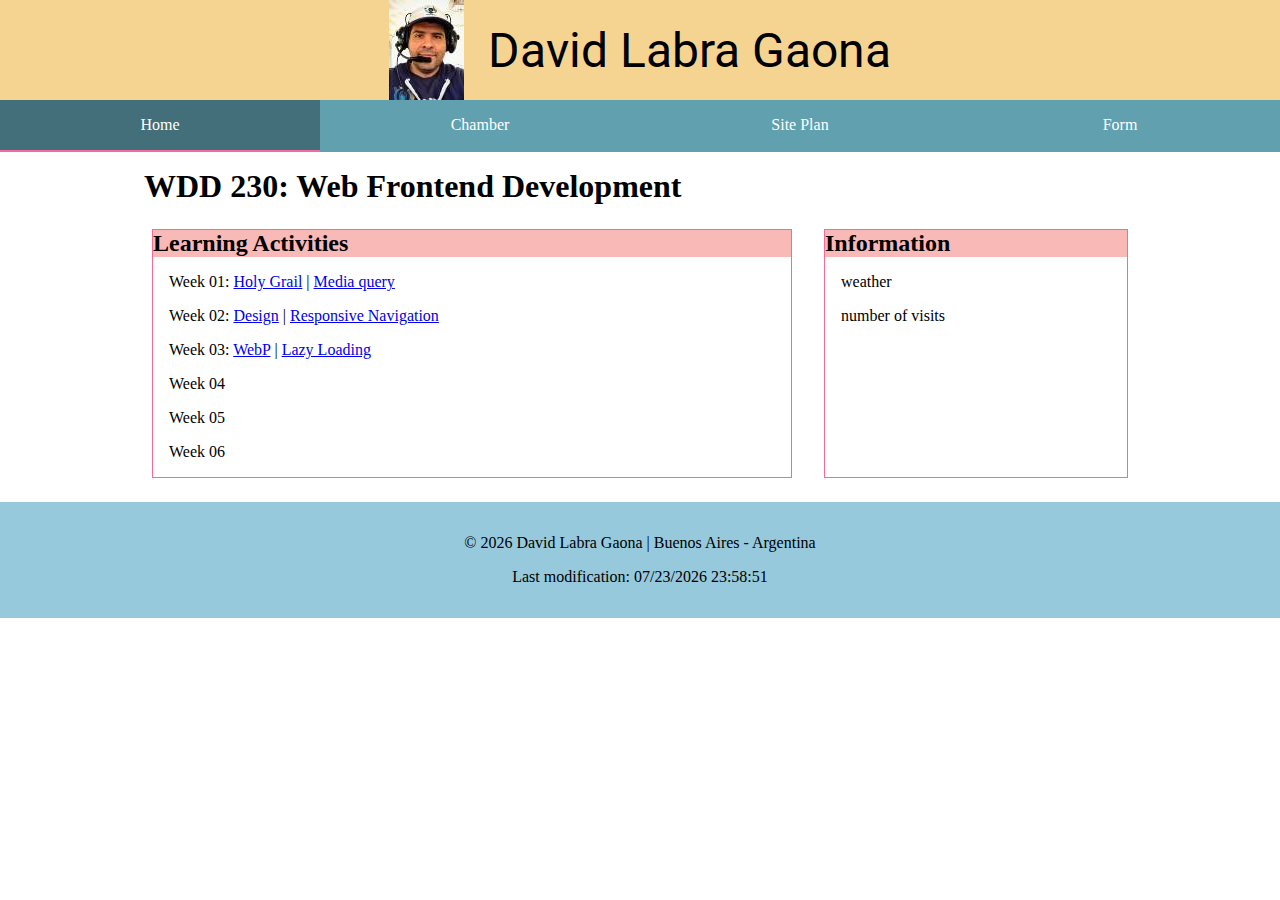
<file: index.html>
<!DOCTYPE html>
<html lang="en">
<head>
    <meta charset="UTF-8">
    <meta name="viewport" content="width=device-width, initial-scale=1.0">
    <title>David Labra Gaona - WDD 230 - Web Frontend Development</title>
    <meta name="description" content="WDD 230 - Web Frontend Development course assignment portal for David Labra Gaona">
    <meta name="author" content="David Labra Gaona">
    <link rel="preconnect" href="https://fonts.googleapis.com">
    <link rel="preconnect" href="https://fonts.gstatic.com" crossorigin>
    <link href="https://fonts.googleapis.com/css2?family=Roboto:ital,wght@0,100..900;1,100..900&display=swap" rel="stylesheet">
    <link rel="stylesheet" href="styles/base.css">
    <link rel="stylesheet" href="styles/larger.css">
    <link rel="icon" href="favicon.ico">
    <meta property="og:title" content="WDD 230 - Web Frontend Development course assignment portal for David Labra Gaona">
    <meta property="og:type" content="website" />
    <meta property="og:image" content="https://upload.wikimedia.org/wikipedia/commons/thumb/a/ac/Plaza_1810_en_Lobos%2C_Argentina.jpg/800px-Plaza_1810_en_Lobos%2C_Argentina.jpg">

</head>
<body>
    <header>
        <img src="images/profile.jpg" alt="David Labra Gaona profile" width="75" height="100">
        <span>David Labra Gaona</span>
    </header>
    <a id="menu" href="#"></a>
    <nav class="navigation">
        <ul>
            <li class="active"><a href="index.html">Home</a></li>
            <li><a>Chamber</a></li>
            <li><a href="week01/chamber-site-plan.html">Site Plan</a></li>
            <li><a>Form</a></li>
        </ul>
    </nav>
    <main>
        <h1>WDD 230: Web Frontend Development</h1>
        <section class="card twice">
            <h2>Learning Activities</h2>
            <ul>
                <li>Week 01: <a href="week01/holygrail.html">Holy Grail</a> | <a href="week01/media-query.html">Media query</a></li>
                <li>Week 02: <a href="week02/design.html">Design</a> | <a href="https://codepen.io/David-Ezequiel-Labra-Gaona/pen/JojBjzR">Responsive Navigation</a></li>
                <li>Week 03: <a href="week03/images/landscape.webp">WebP</a> | <a href="week03/lazyload.html">Lazy Loading</a></li>
                <li><a>Week 04</a></li>
                <li><a>Week 05</a></li>
                <li><a>Week 06</a></li>
            </ul>
        </section>
        <section class="card">
            <h2>Information</h2>
            <p>weather</p>
            <p>number of visits</p>
        </section>
    </main>
    <footer>
        <p id="first">&copy;</p>
        <p id="lastModified"></p>
    </footer>
    <script src="scripts/getDates.js"></script>
    <script src="scripts/main.js"></script>
</body>
</html>
</file>
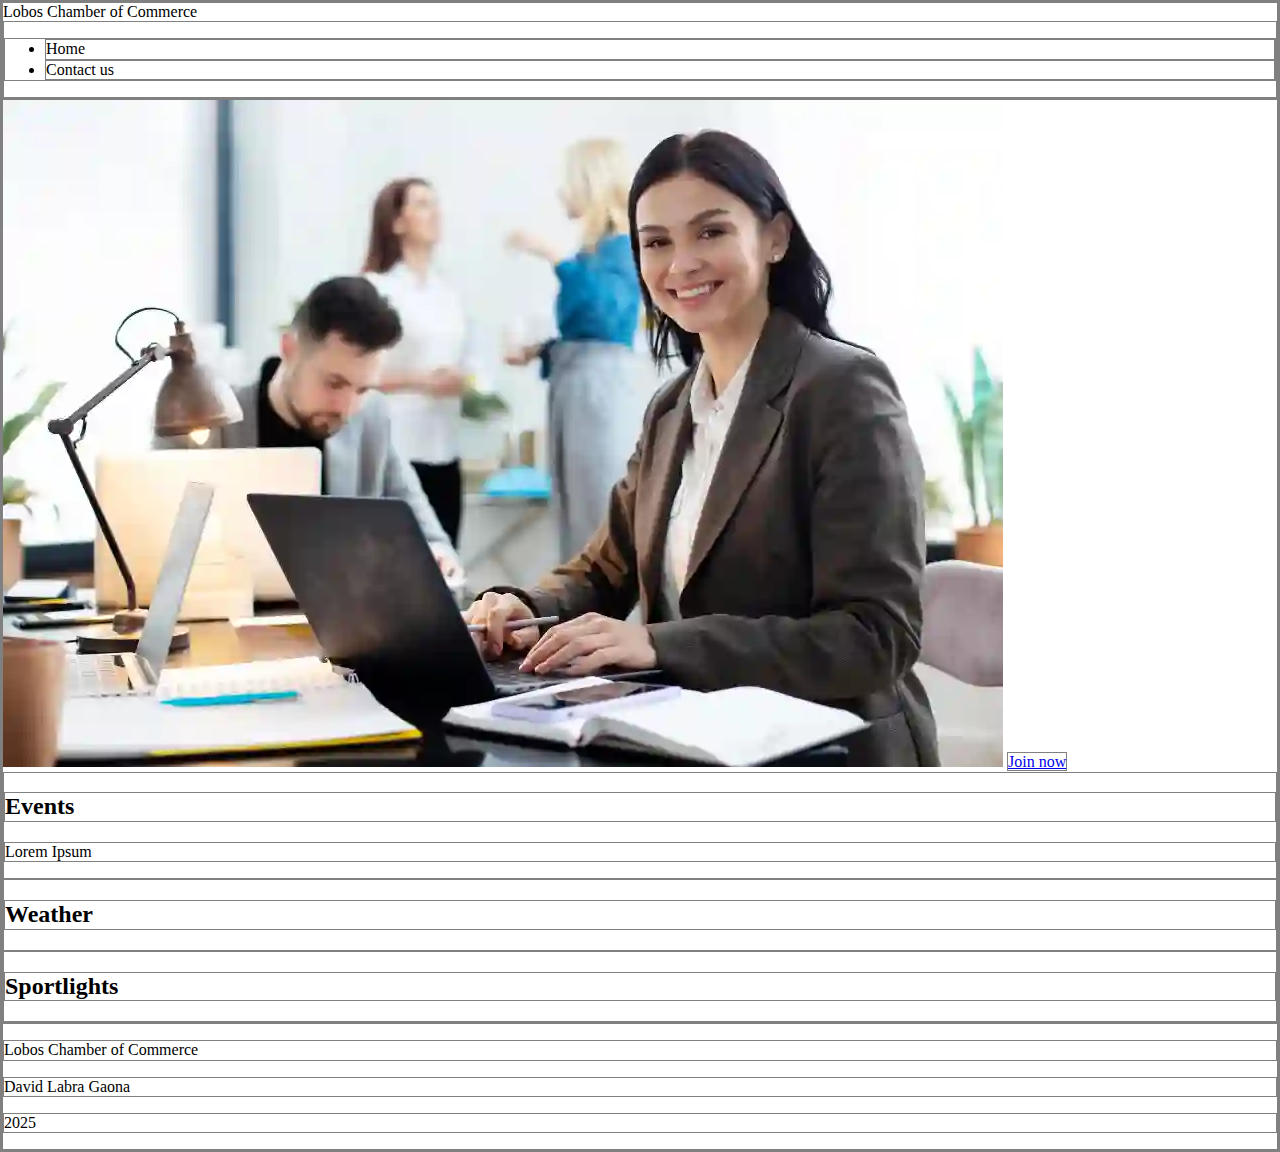
<file: chamber/index.html>
<!DOCTYPE html>
<html lang="en">
<head>
  <meta charset="UTF-8">
  <meta name="viewport" content="width=device-width, initial-scale=1.0">
  <title>The Lobos Chamber of Commerce</title>
  <meta name="description" content="">
  <meta name="author" content="">
  <link rel="stylesheet" href="styles/normalize.css">
  <link rel="stylesheet" href="styles/base.css">
  <link rel="stylesheet" href="styles/larger.css">
  <link rel="icon" href="favicon.ico">
  <meta property="og:title" content="WDD 230 - Web Frontend Development course assignment portal for David Labra Gaona">
  <meta property="og:type" content="website" />
  <meta property="og:image" content="https://upload.wikimedia.org/wikipedia/commons/thumb/a/ac/Plaza_1810_en_Lobos%2C_Argentina.jpg/800px-Plaza_1810_en_Lobos%2C_Argentina.jpg">
</head>
<body>
  <header>
    Lobos Chamber of Commerce
    <nav>
      <ul>
        <li>Home</li>
        <li>Contact us</li>
      </ul>

    </nav>

  </header>
  <main>
    <img class="hero" src="./images/2149300643.webp">
    <a href="#">Join now</a>
    <section>
      <h2>
        Events
      </h2>
      <p>
        Lorem Ipsum
      </p>
    </section>
    <section>
      <h2>Weather</h2>
    </section>
    <section>
      <h2>Sportlights</h2>
    </section>

  </main>
  <footer>
    <p>Lobos Chamber of Commerce</p>
    <p>David Labra Gaona</p>
    <p>2025</p>

  </footer>
  
</body>
</html>
</file>
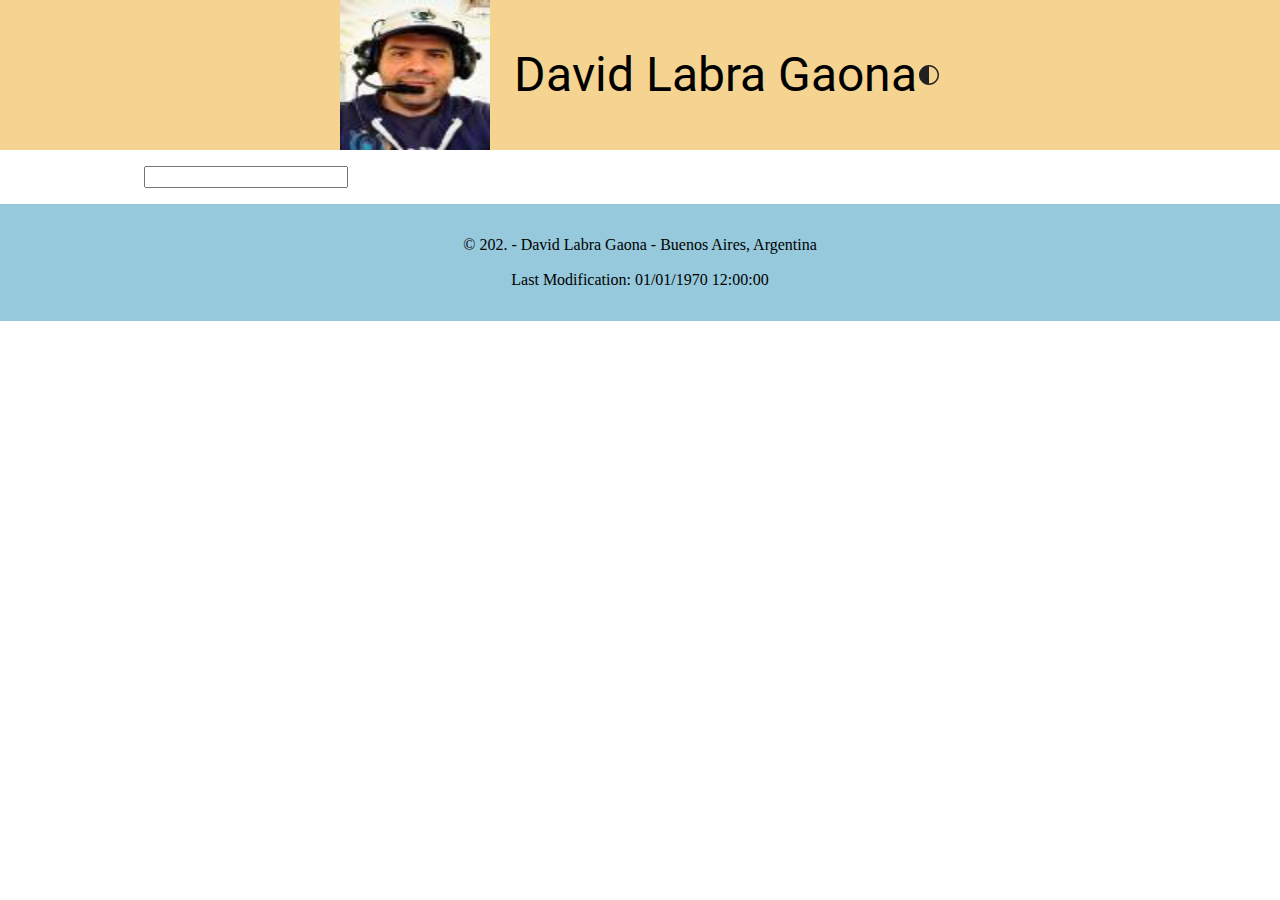
<file: form.html>
<!DOCTYPE html>
<html lang="en">

<head>
    <meta charset="UTF-8">
    <meta name="viewport" content="width=device-width, initial-scale=1.0">
    <meta name="author" content="David Labra Gaona">
    <meta name="description"
        content="WDD 230 - Web Frontend Development - David Labra Gaona - Course assignement portal">
    <meta property="og:title" content="WDD 230 - Web Frontend Development - David Labra Gaona">
    <meta property="og:type" content="website">
    <meta property="og:image" content="https://davidlabragaona.github.io/wdd230/images/profile.jpg">
    <meta property="og:url" content="https://davidlabragaona.github.io/wdd230/">
    <link rel="preconnect" href="https://fonts.googleapis.com">
    <link rel="preconnect" href="https://fonts.gstatic.com" crossorigin>
    <link href="https://fonts.googleapis.com/css2?family=Roboto:wght@100;400&display=swap" rel="stylesheet">
    <title>David Labra Gaona - WDD 230 - Web Frontend Development</title>
    <link rel="stylesheet" href="styles/base.css">
    <link rel="stylesheet" href="styles/larger.css">
    <link rel="stylesheet" href="styles/normalize.css">
    <link rel="icon" href="favicon.ico">
</head>

<body>
    <header>
        <img id="profile" alt="David Labra Gaona profile" src="images/profile.jpg" width="150" height="150">
        <span>David Labra Gaona</span>
        <img id="drkBtn" src="images/dark-theme.svg" alt="dark-mode">
    </header>
    <button id="menu"></button>
    <nav>
        <ul>
            <li><a href="#">Home</a></li>
            <li><a href="#">Chamber</a></li>
            <li><a href="week01/chamber-site-plan.html">Site Plan</a></li>
            <li><a class="active" href="form.html">Form</a></li>
        </ul>

    </nav>
    <main>
        <form>
          <label title="Username"><input type="text" id="txtUsername" name="username" required></label>
          
        </form>

    </main>
    <footer>
        <p>
            &copy; 202. - David Labra Gaona - Buenos Aires, Argentina
        </p>
        <p id="lastModified">
            Last Modification: 01/01/1970 12:00:00
        </p>
    </footer>
    <script src="scripts/getDates.js"></script>
    <script src="scripts/common.js"></script>
</body>

</html>
</file>
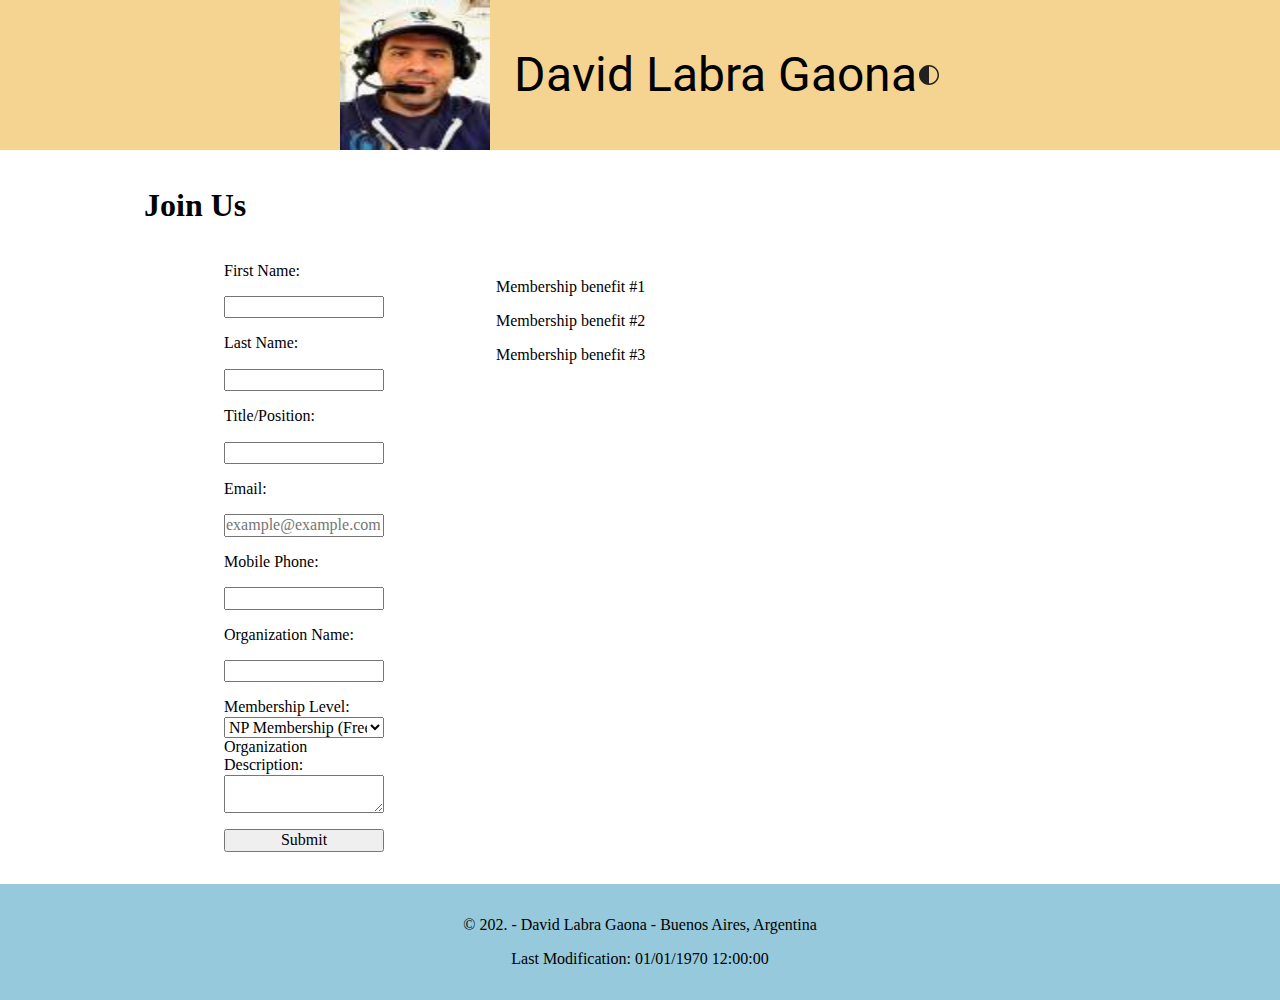
<file: join.html>
<!DOCTYPE html>
<html lang="en">

<head>
    <meta charset="UTF-8">
    <meta name="viewport" content="width=device-width, initial-scale=1.0">
    <meta name="author" content="David Labra Gaona">
    <meta name="description"
        content="WDD 230 - Web Frontend Development - David Labra Gaona - Course assignement portal">
    <meta property="og:title" content="WDD 230 - Web Frontend Development - David Labra Gaona">
    <meta property="og:type" content="website">
    <meta property="og:image" content="https://davidlabragaona.github.io/wdd230/images/profile.jpg">
    <meta property="og:url" content="https://davidlabragaona.github.io/wdd230/">
    <link rel="preconnect" href="https://fonts.googleapis.com">
    <link rel="preconnect" href="https://fonts.gstatic.com" crossorigin>
    <link href="https://fonts.googleapis.com/css2?family=Roboto:wght@100;400&display=swap" rel="stylesheet">
    <title>Join the Lobos Chamber of Commerce</title>
    <link rel="stylesheet" href="styles/normalize.css">
    <link rel="stylesheet" href="styles/base.css">
    <link rel="stylesheet" href="styles/larger.css">
    <link rel="stylesheet" href="styles/form.css">
    <link rel="icon" href="favicon.ico">
</head>

<body>
    <header>
        <img id="profile" alt="David Labra Gaona profile" src="images/profile.jpg" width="150" height="150">
        <span>David Labra Gaona</span>
        <img id="drkBtn" src="images/dark-theme.svg" alt="dark-mode">
    </header>
    <button id="menu"></button>
    <nav>
        <ul>
            <li><a class="active" href="#">Home</a></li>
            <li><a href="#">Chamber</a></li>
            <li><a href="week01/chamber-site-plan.html">Site Plan</a></li>
            <li><a href="form.html">Form</a></li>
        </ul>

    </nav>
    <main>
        <h1>Join Us</h1>
        <form action="thankyou.html" method="get">
            <label for="first_name">First Name:</label>
            <input type="text" id="first_name" name="first_name" required>

            <label for="last_name">Last Name:</label>
            <input type="text" id="last_name" name="last_name" required>

            <label for="position">Title/Position:</label>
            <input type="text" id="position" name="position" pattern="[A-Za-z -]{7,}" required>
            
            <label for="email">Email:</label>
            <input type="email" id="email" name="email" required placeholder="example@example.com">

            <label for="phone">Mobile Phone:</label>
            <input type="tel" id="phone" name="phone" required>

            <label for="organization">Organization Name:</label>
            <input type="text" id="organization" name="organization" required>

            <label for="membership_level">Membership Level:</label>
            <select id="membership_level" name="membership_level">
                <option value="NP">NP Membership (Free)</option>
                <option value="Bronze">Bronze Membership</option>
                <option value="Silver">Silver Membership</option>
                <option value="Gold">Gold Membership</option>
            </select>

            <label for="description">Organization Description:</label>
            <textarea id="description" name="description"></textarea>

            <input type="hidden" id="timestamp" name="timestamp" value="">

            <input type="submit" value="Submit">
        </form>

        <div class="membership-benefits">
            <p>Membership benefit #1</p>
            <p>Membership benefit #2</p>
            <p>Membership benefit #3</p>
        </div>
        

    </main>
    <footer>
        <p>
            &copy; 202. - David Labra Gaona - Buenos Aires, Argentina
        </p>
        <p id="lastModified">
            Last Modification: 01/01/1970 12:00:00
        </p>
    </footer>
    <script src="scripts/getDates.js"></script>
    <script src="scripts/common.js"></script>
</body>

</html>
</file>
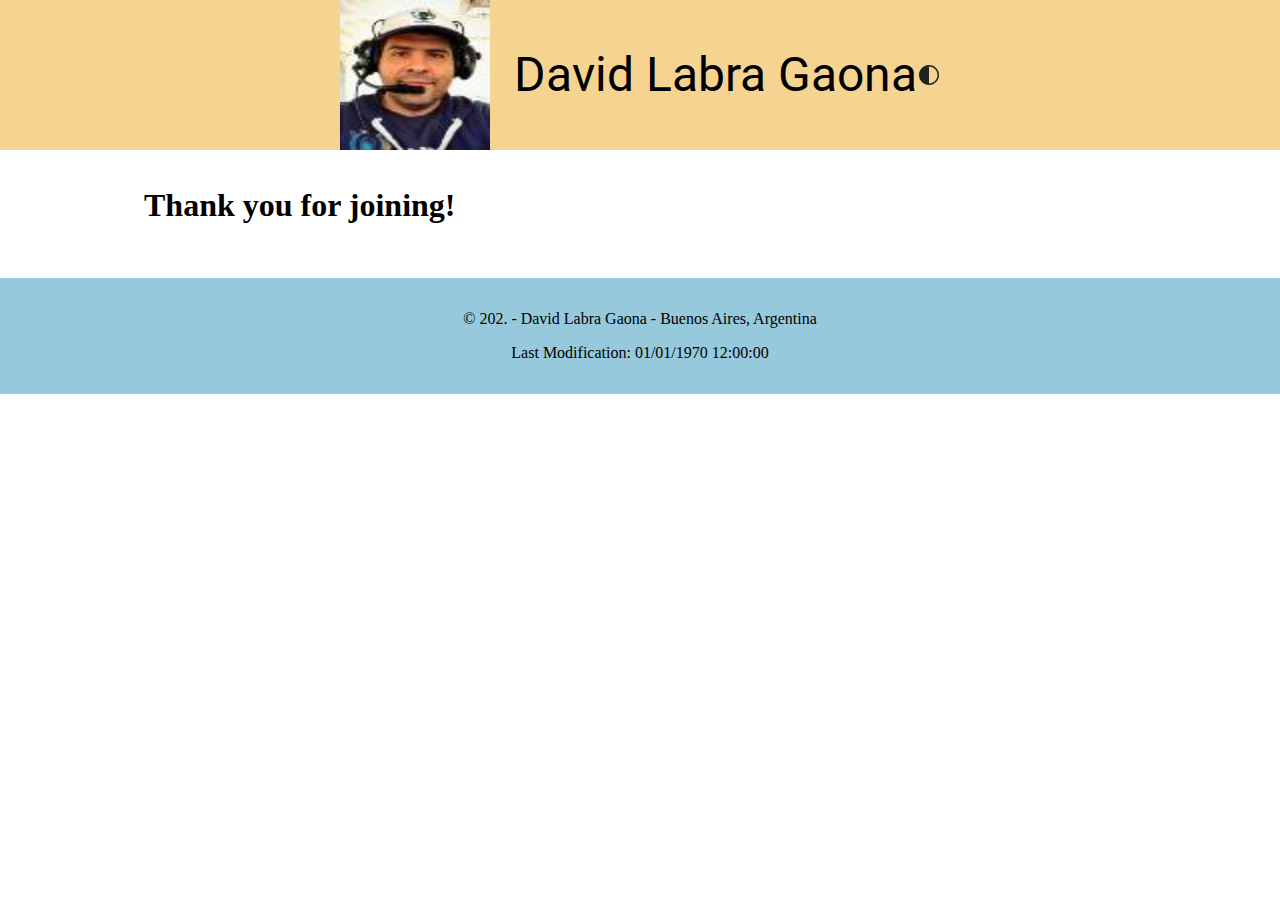
<file: thankyou.html>
<!DOCTYPE html>
<html lang="en">

<head>
    <meta charset="UTF-8">
    <meta name="viewport" content="width=device-width, initial-scale=1.0">
    <meta name="author" content="David Labra Gaona">
    <meta name="description"
        content="WDD 230 - Web Frontend Development - David Labra Gaona - Course assignement portal">
    <meta property="og:title" content="WDD 230 - Web Frontend Development - David Labra Gaona">
    <meta property="og:type" content="website">
    <meta property="og:image" content="https://davidlabragaona.github.io/wdd230/images/profile.jpg">
    <meta property="og:url" content="https://davidlabragaona.github.io/wdd230/">
    <link rel="preconnect" href="https://fonts.googleapis.com">
    <link rel="preconnect" href="https://fonts.gstatic.com" crossorigin>
    <link href="https://fonts.googleapis.com/css2?family=Roboto:wght@100;400&display=swap" rel="stylesheet">
    <title>Thank you for joining</title>
    <link rel="stylesheet" href="styles/normalize.css">
    <link rel="stylesheet" href="styles/base.css">
    <link rel="stylesheet" href="styles/larger.css">
    <link rel="icon" href="favicon.ico">
</head>

<body>
    <header>
        <img id="profile" alt="David Labra Gaona profile" src="images/profile.jpg" width="150" height="150">
        <span>David Labra Gaona</span>
        <img id="drkBtn" src="images/dark-theme.svg" alt="dark-mode">
    </header>
    <button id="menu"></button>
    <nav>
        <ul>
            <li><a class="active" href="#">Home</a></li>
            <li><a href="#">Chamber</a></li>
            <li><a href="week01/chamber-site-plan.html">Site Plan</a></li>
            <li><a href="form.html">Form</a></li>
        </ul>

    </nav>
    <main>
        <h1>Thank you for joining!</h1>

    </main>
    <footer>
        <p>
            &copy; 202. - David Labra Gaona - Buenos Aires, Argentina
        </p>
        <p id="lastModified">
            Last Modification: 01/01/1970 12:00:00
        </p>
    </footer>
    <script src="scripts/getDates.js"></script>
    <script src="scripts/common.js"></script>
</body>

</html>
</file>
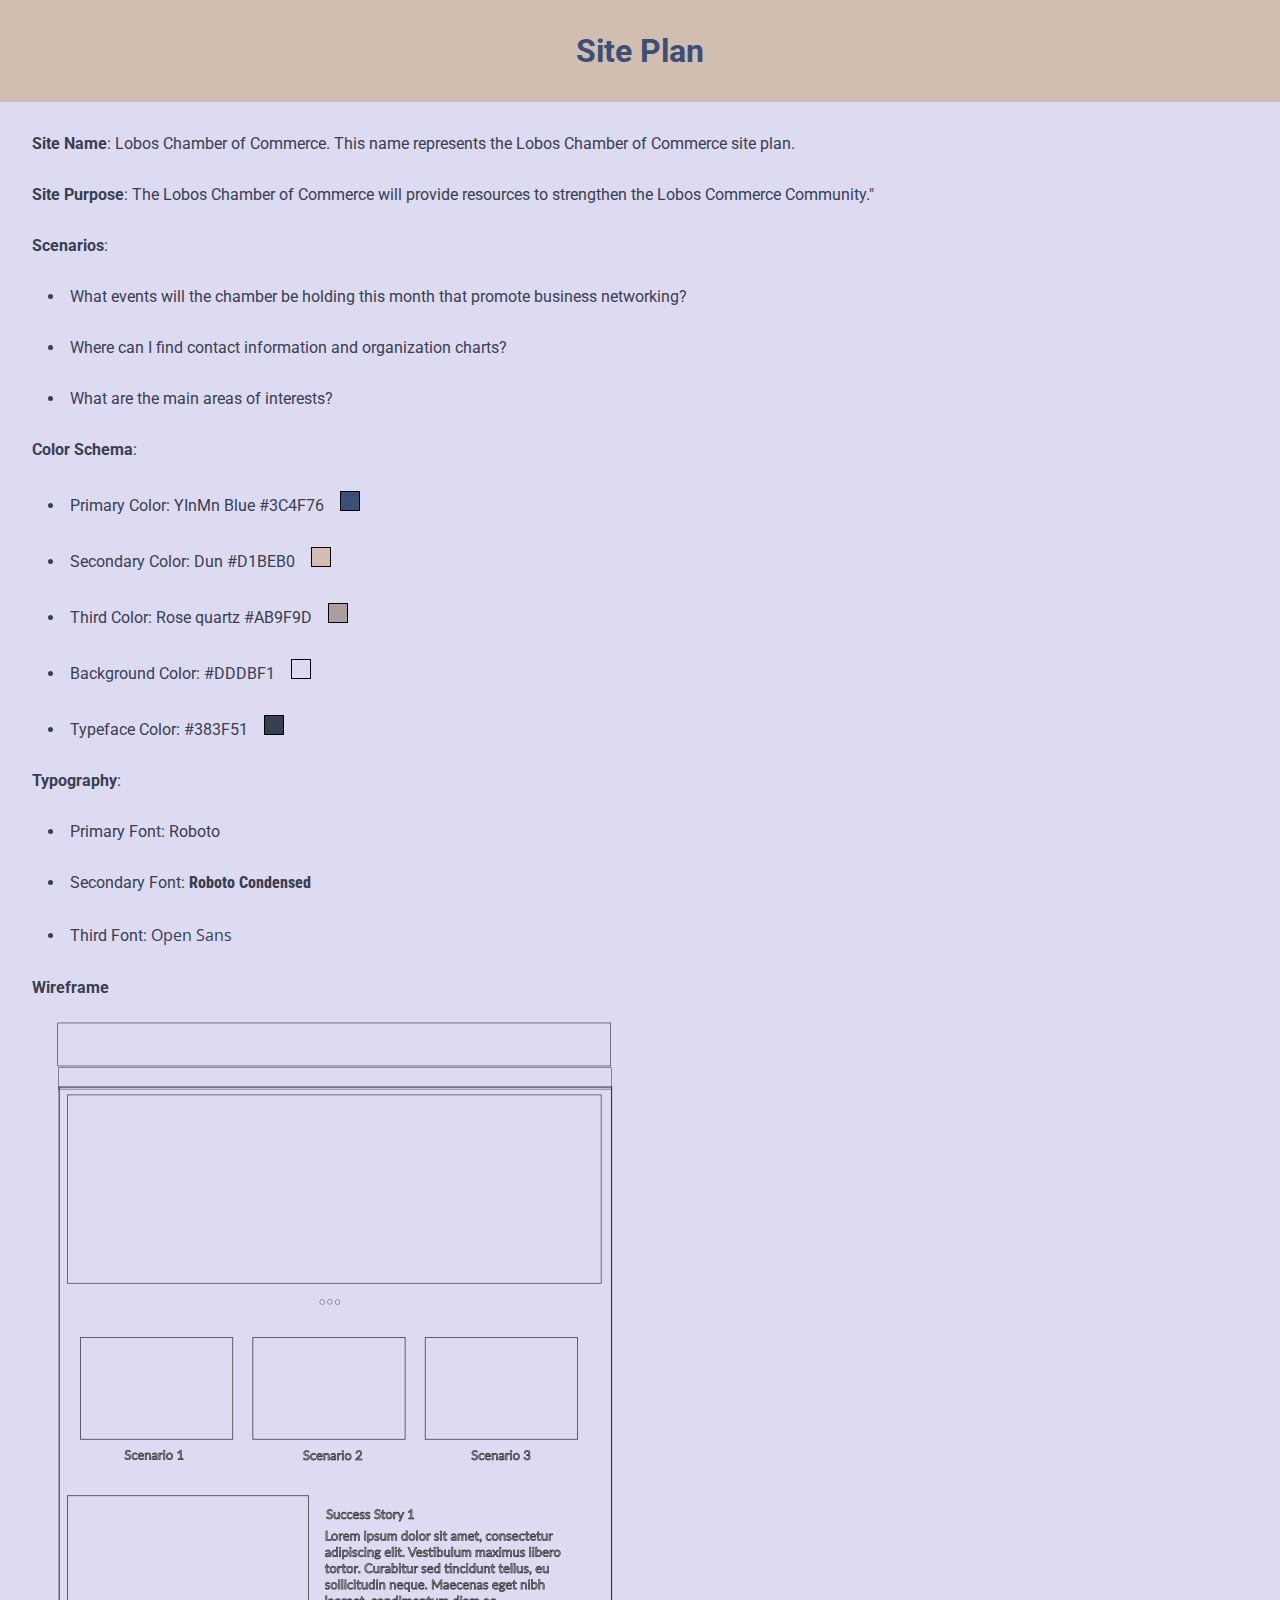
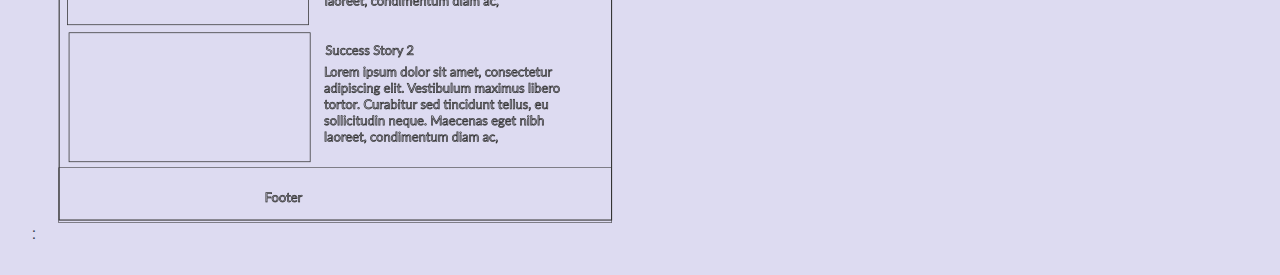
<file: week01/chamber-site-plan.html>
<!DOCTYPE html>
<html lang="en">
<head>
    <meta charset="UTF-8">
    <meta name="viewport" content="width=device-width, initial-scale=1.0">
    <meta name="description" content="">
    <meta name="author" content="">
    <title>Lobos Chamber of Commerce</title>
    <link rel="stylesheet" href="styles/chamber-site-plan.css">
    <link rel="preconnect" href="https://fonts.googleapis.com">
    <link rel="preconnect" href="https://fonts.gstatic.com" crossorigin>
    <link href="https://fonts.googleapis.com/css2?family=Roboto:ital@0;1&display=swap" rel="stylesheet">
    <link href="https://fonts.googleapis.com/css2?family=Roboto+Condensed:ital,wght@0,100..900;1,100..900&family=Roboto:ital@0;1&display=swap" rel="stylesheet">
    <link href="https://fonts.googleapis.com/css2?family=Open+Sans:ital,wght@0,300..800;1,300..800&family=Roboto+Condensed:ital,wght@0,100..900;1,100..900&family=Roboto:ital@0;1&display=swap" rel="stylesheet">
</head>
<body>
    <h1>Site Plan</h1>
    <p><b>Site Name</b>: Lobos Chamber of Commerce. This name represents the Lobos Chamber of Commerce site plan.</p>
    <p><b>Site Purpose</b>: The Lobos Chamber of Commerce will provide resources to strengthen the Lobos Commerce Community."</p>
    <p><b>Scenarios</b>:
        <ul>
            <li>What events will the chamber be holding this month that promote business networking?</li>
            <li>Where can I find contact information and organization charts?</li>
            <li>What are the main areas of interests?</li>
        </ul>
    </p>
    <p><b>Color Schema</b>:
        <ul>
            <li>Primary Color: YInMn Blue #3C4F76<span class="primary colorbox"></span></li>
            <li>Secondary Color: Dun #D1BEB0<span class="secondary colorbox"></span></li>
            <li>Third Color: Rose quartz #AB9F9D<span class="third colorbox"></span></li>
            <li>Background Color: #DDDBF1<span class="background colorbox"></span></li>
            <li>Typeface Color: #383F51<span class="fontcolor colorbox"></span></li>
        </ul>
    </p>
    <p><b>Typography</b>:
        <ul>
            <li>Primary Font: Roboto</li>
            <li>Secondary Font: <span class="roboto-condensed">Roboto Condensed</span></li>
            <li>Third Font: <span class="opensans">Open Sans</span></li>
        </ul>
    </p>
    <p><b>Wireframe</b><br>:
    <img alt="Wireframe" src="images/wireframe.png" /></p>
    
</body>
</html>
</file>
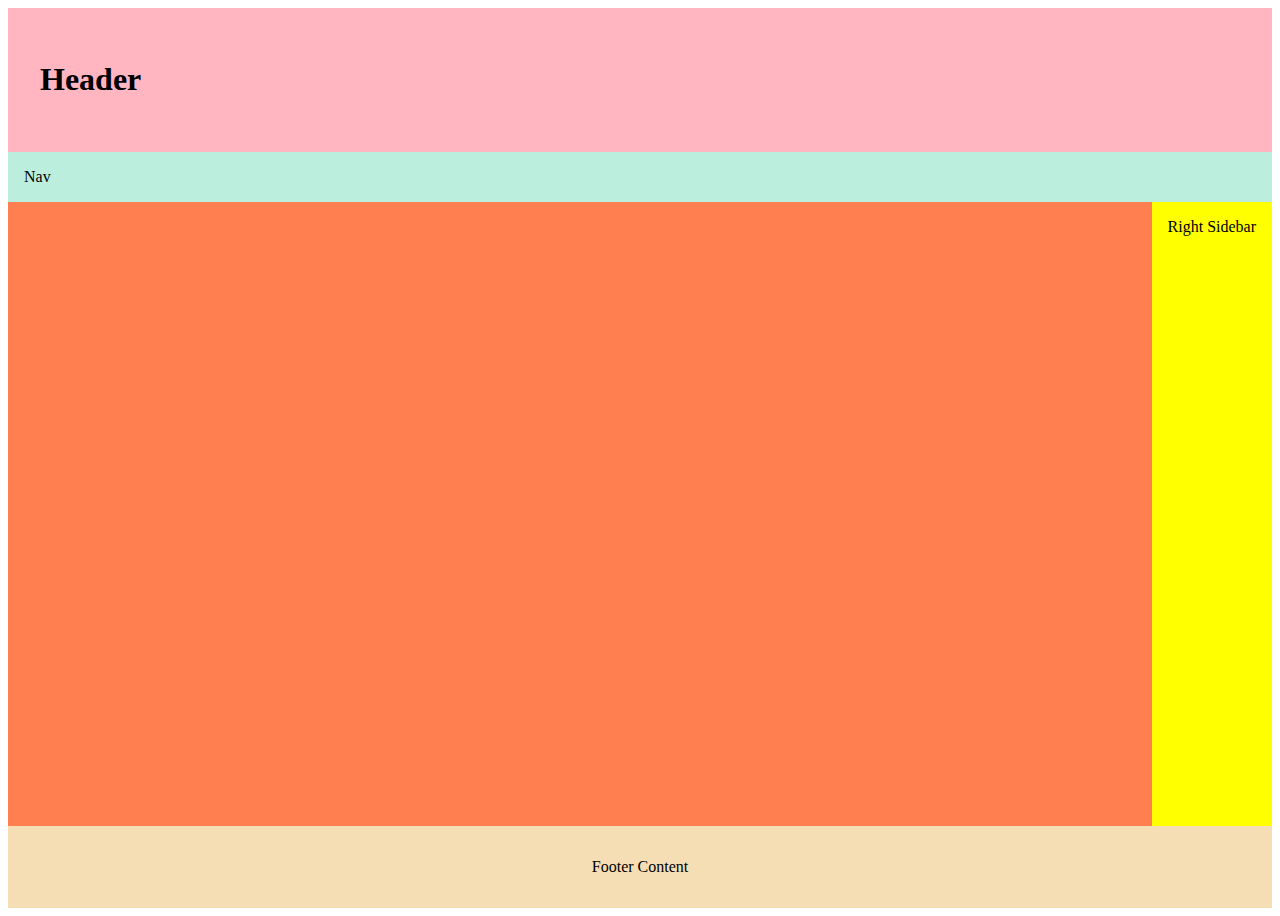
<file: week01/holygrail.html>
<!DOCTYPE html>
<html lang="en">
  <head>
    <meta charset="UTF-8" />
    <meta name="viewport" content="width=device-width, initial-scale=1.0" />
    <meta name="description" content="Holy Grail example | WDD230" />
    <meta name="author" content="David Labra Gaona" />
    <link href="styles/holygrail.css" rel="stylesheet">
    <title>Holy Grail example</title>
  </head>
  <body>
    <!-- this content was forked from Google Web Developers 10 Modern Layouts https://youtu.be/qm0IfG1GyZU?t=465-->
    <header>
      <h1 contenteditable>Header</h1>
    </header>
    <nav contenteditable>Nav</nav>
    <main contenteditable></main>
    <div class="right-sidebar" contenteditable>Right Sidebar</div>
    <footer contenteditable>Footer Content</footer>
  </body>
</html>
</file>
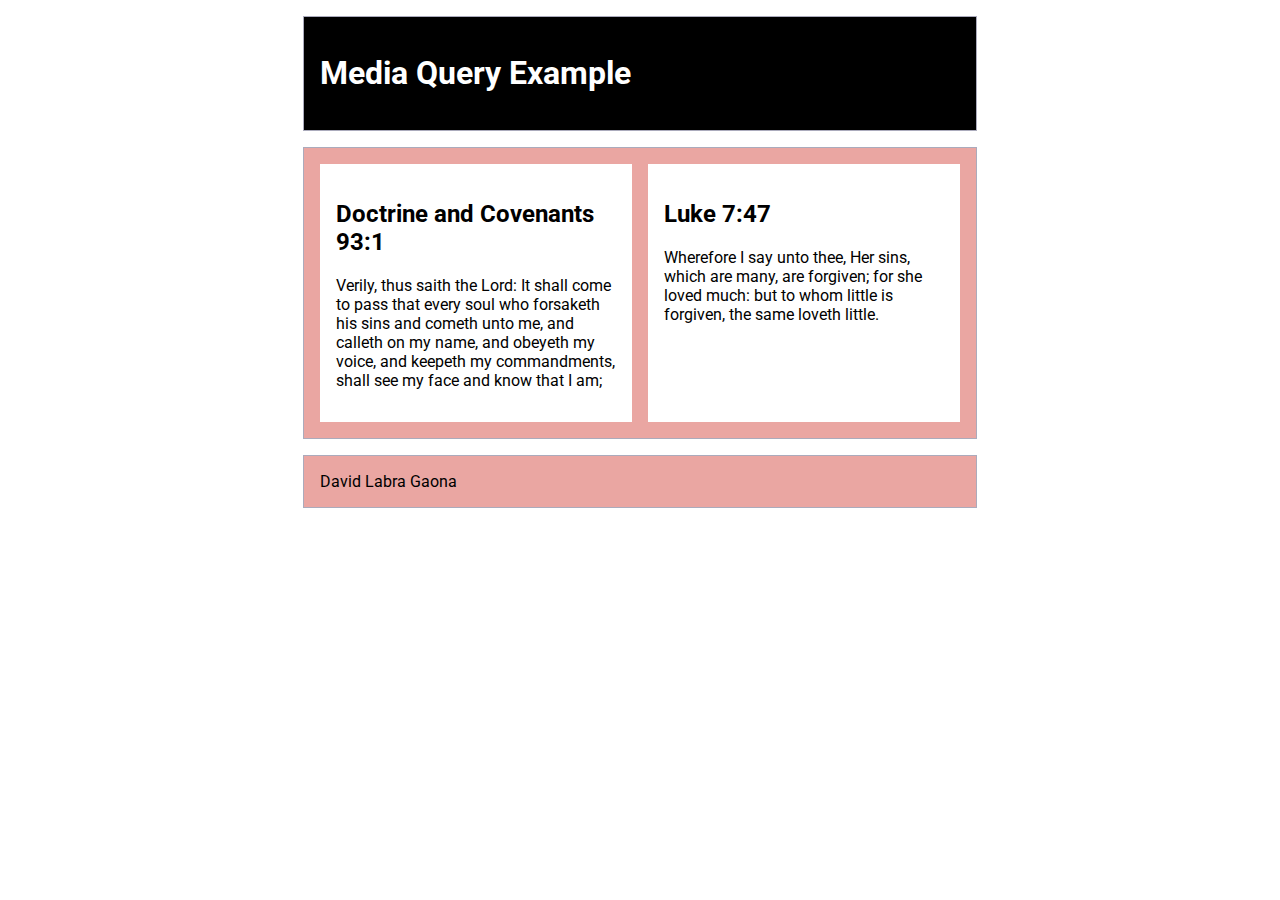
<file: week01/media-query.html>
<!DOCTYPE html>
<html lang="en">
<head>
    <meta charset="UTF-8">
    <meta name="viewport" content="width=device-width, initial-scale=1.0">
    <title>Media Query Example</title>
    <meta name="description" content="Media query example">
    <meta name="author" content="David Labra Gaona">    
    <link rel="preconnect" href="https://fonts.googleapis.com">
    <link rel="preconnect" href="https://fonts.gstatic.com" crossorigin>
    <link href="https://fonts.googleapis.com/css2?family=Roboto:ital,wght@0,100..900;1,100..900&display=swap" rel="stylesheet">
    <link rel="stylesheet" href="styles/media-query.css">
    <link rel="stylesheet" href="styles/media-query-large.css">
</head>
<body>
    <header>
        <h1>Media Query Example</h1>
    </header>
    <main>
        <section>
            <h2>Doctrine and Covenants 93:1</h2>
            <p>Verily, thus saith the Lord: It shall come to pass that every soul who forsaketh his sins and cometh unto me, and calleth on my name, and obeyeth my voice, and keepeth my commandments, shall see my face and know that I am;</p>
        </section>
        <section>
            <h2>Luke 7:47</h2>
            <p>Wherefore I say unto thee, Her sins, which are many, are forgiven; for she loved much: but to whom little is forgiven, the same loveth little.</p>
        </section>
    </main>
    <footer>
        David Labra Gaona
    </footer>
</body>
</html>
</file>
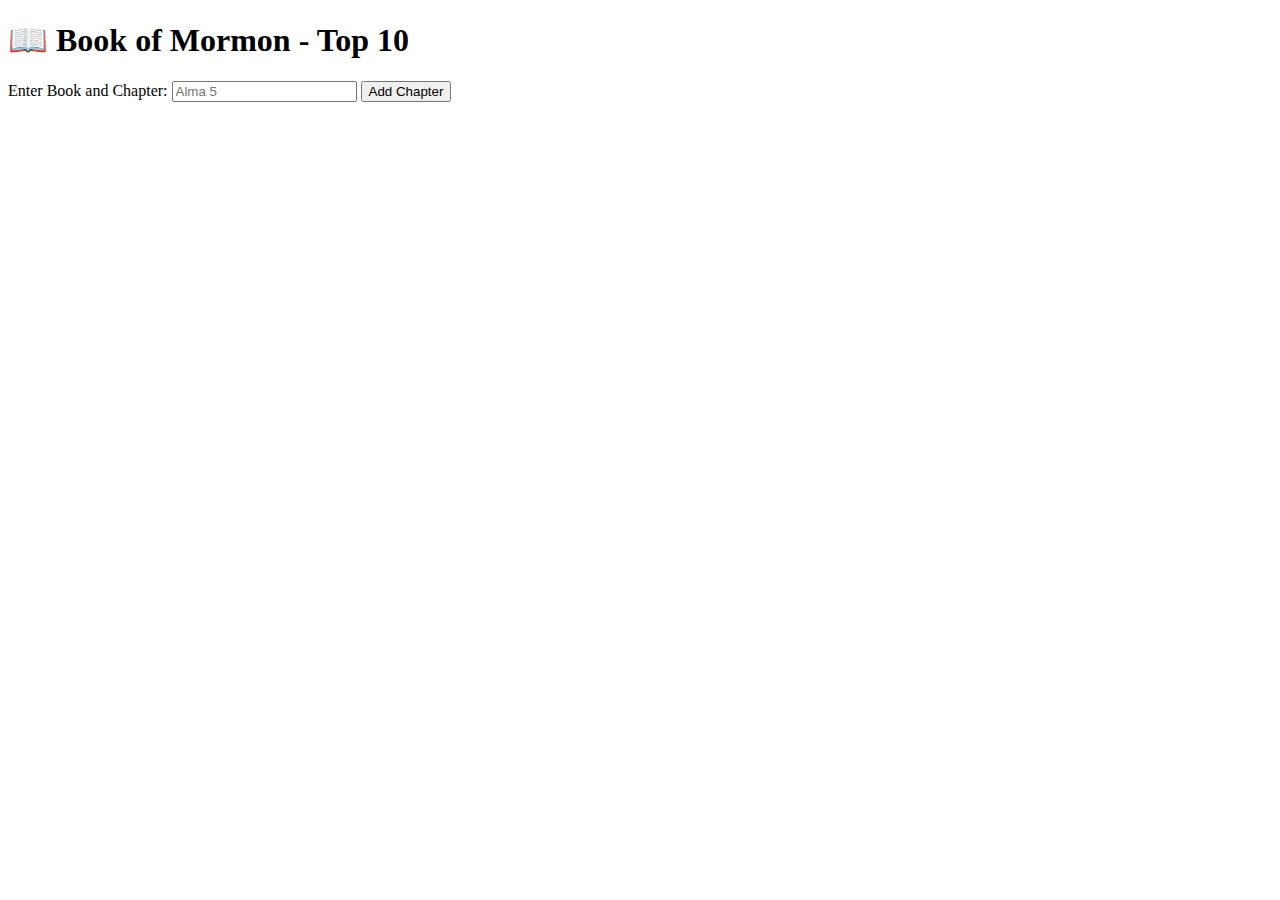
<file: week02/bom.html>
<!DOCTYPE html>
<html lang="en">

<head>
    <meta charset="UTF-8">
    <meta name="viewport" content="width=device-width, initial-scale=1.0">
    <title>WDD230 - BOM - Top 10</title>
    <meta name="author" content="David Labra Gaona">
    <meta name="description" content="Book of Mormon Top 10 scriptures">
    <link rel="styles" href="styles/bom.css">
</head>

<body>
    <h1>📖 Book of Mormon - Top 10</h1>
    <main>
        <label for="favchap">Enter Book and Chapter: </label>
        <input type="text" id="favchap" placeholder="Alma 5">
        <button type="submit">Add Chapter</button>
        <ul id="list"></ul>
    </main>

    <script src="scripts/bom.js"></script>
</body>

</html>
</file>
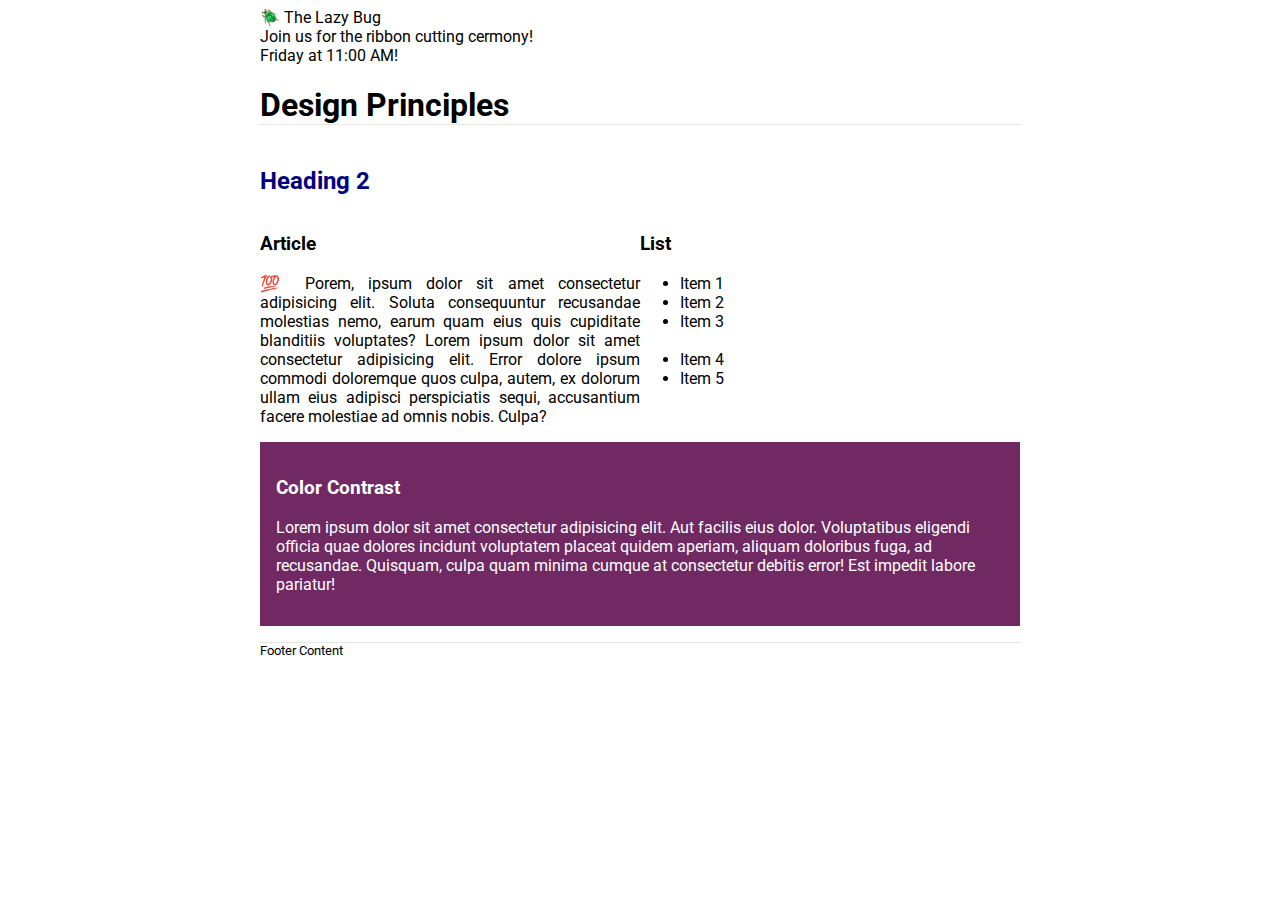
<file: week02/design.html>
<!DOCTYPE html>
<html lang="en">
<head>
    <meta charset="UTF-8">
    <meta name="viewport" content="width=device-width, initial-scale=1.0">
    <meta name="description" content="WDD 230 - Web Frontend Development course assignment portal for David Labra Gaona">
    <meta name="author" content="David Labra Gaona">
    <link rel="preconnect" href="https://fonts.googleapis.com">
    <link rel="preconnect" href="https://fonts.gstatic.com" crossorigin>
    <link href="https://fonts.googleapis.com/css2?family=Roboto:ital,wght@0,100..900;1,100..900&display=swap" rel="stylesheet">
    <link rel="stylesheet" href="styles/design.css">
    <title>Design</title>

</head>
<body>
    <header>
        <div class="banner">🪲 The Lazy Bug<br>Join us for the ribbon cutting cermony!<br>Friday at 11:00 AM!</div>
        <h1>Design Principles</h1>
    </header>
    <main>
        <h2>Heading 2</h2>
        <section>
            <h3>Article</h3>
            <article>
                <p>💯 Porem, ipsum dolor sit amet consectetur adipisicing elit. Soluta consequuntur recusandae molestias nemo, earum quam eius quis cupiditate blanditiis voluptates? Lorem ipsum dolor sit amet consectetur adipisicing elit. Error dolore ipsum commodi doloremque quos culpa, autem, ex dolorum ullam eius adipisci perspiciatis sequi, accusantium facere molestiae ad omnis nobis. Culpa?</p>
            </article>
        </section>
        <section>
            <h3>List</h3>
            <ul>
                <li>Item 1</li>
                <li>Item 2</li>
                <li>Item 3<br><br></li>
                <li>Item 4</li>
                <li>Item 5</li>
            </ul>
        </section>
        <div class="callout">
            <h3>Color Contrast</h3>
            <p>Lorem ipsum dolor sit amet consectetur adipisicing elit. Aut facilis eius dolor. Voluptatibus eligendi officia quae dolores incidunt voluptatem placeat quidem aperiam, aliquam doloribus fuga, ad recusandae. Quisquam, culpa quam minima cumque at consectetur debitis error! Est impedit labore pariatur!</p>
        </div>
    </main>
    <footer>
        Footer Content
    </footer>
</body>
</html>
</file>
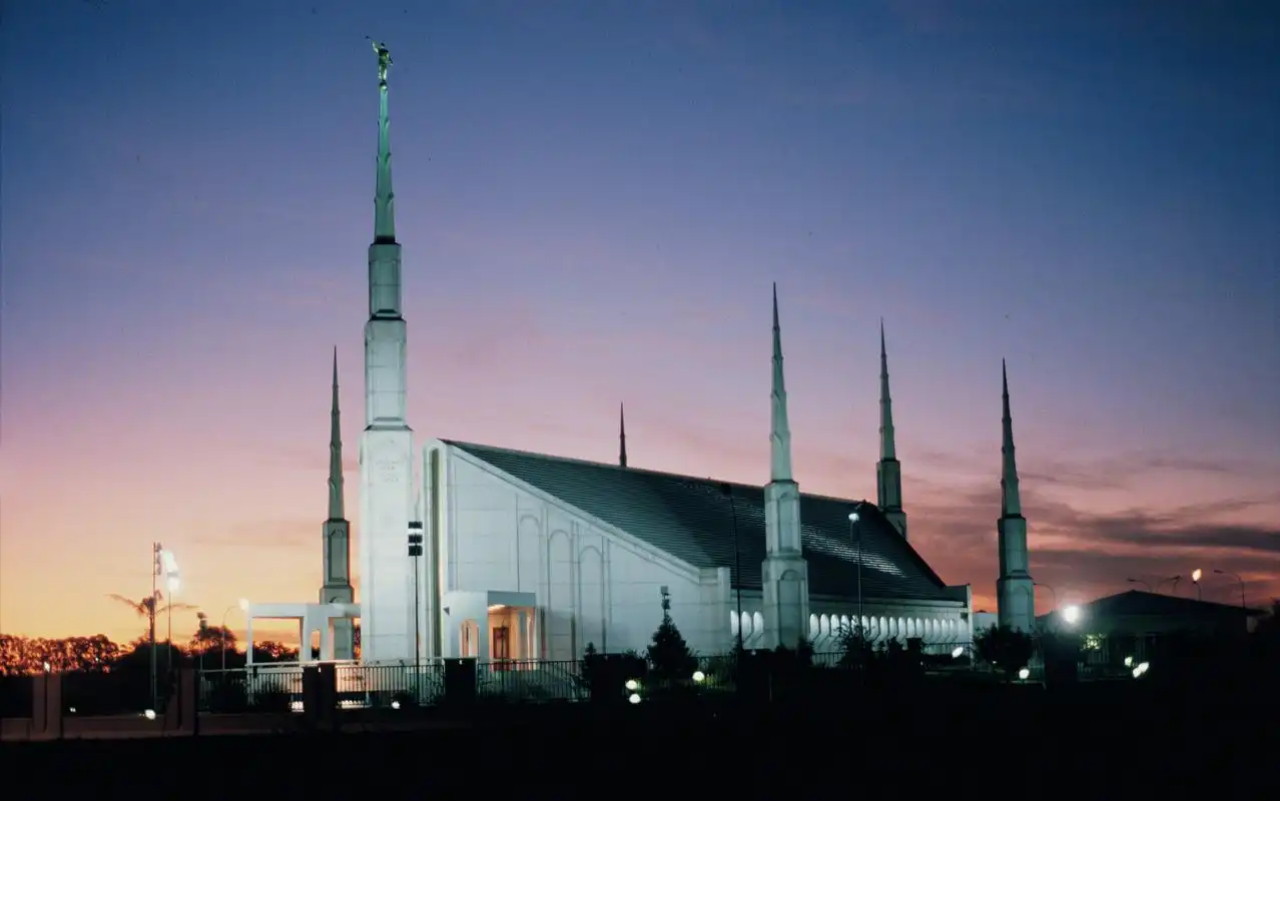
<file: week03/responsive-images.html>
<!DOCTYPE html>
<html lang="en">
<head>
  <meta charset="UTF-8">
  <meta name="viewport" content="width=device-width, initial-scale=1.0">
  <title>Document</title>
  <link rel="stylesheet" href="styles/responsive-images.css"
</head>
<body>
  <main>
    <div class="hero">
      <picture>
        <source media="(max-width: 500px)" srcset="images/hero-small.webp">
        <source media="(max-width: 1000px)" srcset="images/hero-medium.webp">
        <img src="images/hero-large.webp" alt="Buenos Aires temple" width="1500" height="750">
      </picture>
    </div>
  </main>
  
</body>
</html>
</file>
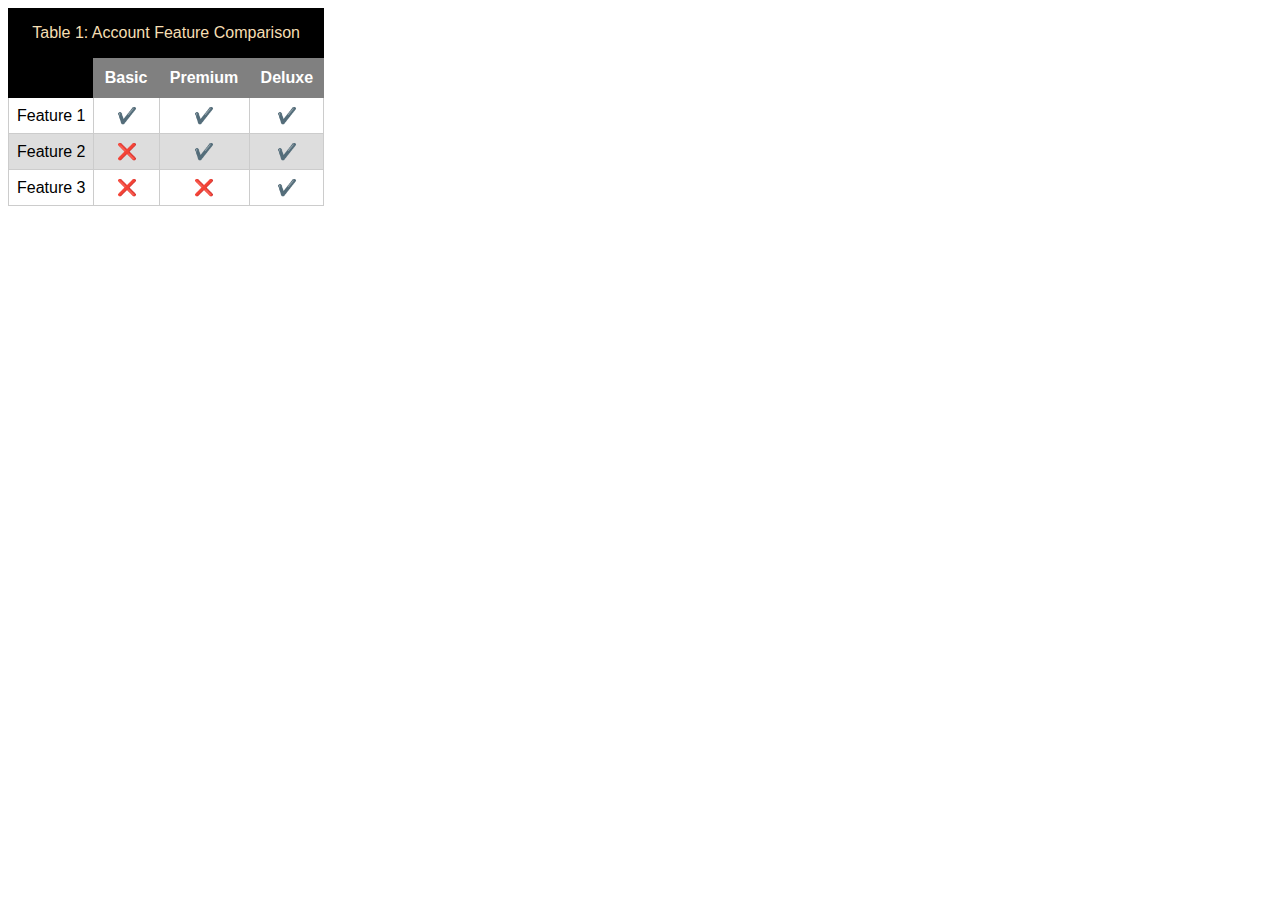
<file: week04/tablebuild.html>
<!DOCTYPE html>
<html lang="en">
<head>
  <meta charset="UTF-8">
  <meta name="viewport" content="width=device-width, initial-scale=1.0">
  <title>Table example</title>
  <link rel="stylesheet" href="styles/tablebuild.css">
</head>
<body>
  <table>
    <caption>Table 1: Account Feature Comparison</caption>
    <thead>
        <tr>
            <th></th>
            <th>Basic</th>
            <th>Premium</th>
            <th>Deluxe</th>
        </tr>
    </thead>
    <tbody>
        <tr>
            <td>Feature 1</td>
            <td>✔️</td>
            <td>✔️</td>
            <td>✔️</td>
        </tr>
        <tr>
            <td>Feature 2</td>
            <td>❌</td>
            <td>✔️</td>
            <td>✔️</td>
        </tr>
        <tr>
            <td>Feature 3</td>
            <td>❌</td>
            <td>❌</td>
            <td>✔️</td>
        </tr>
    </tbody>
</table>
  
</body>
</html>
</file>
<file: styles/base.css>
:root {
    --color1: #61a0af;
    --color2: #96c9dc;
    --color3: #f06c9b;
    --color4: #f9b9b7;
    --color5: #f5d491;
}



* {
    /*border: 1px solid black;*/
    margin: 0;
	padding: 0;
	box-sizing: border-box;
}

body {
    width: 100%;
}

header {
    background-color: var(--color5);
    display: flex;
	align-items: center;
	justify-content: center;
}

header span {
    font-family: "Roboto", sans-serif;
    font-size: 2rem;
    margin-left: 1rem;
}

main {
    display: grid;
    grid-template-columns: 1fr;
    grid-gap: 1rem;
    width: 80%;
    margin: 0 auto;
}

main ul {
    list-style: none;
}

nav {
    display: none;
}

.navigation {
    list-style: none;
    margin: 0 auto;
}

nav ul {
    list-style-type: none;
    background-color: var(--color1);
    color: var(--color5);
}

nav a {
    display: block;    
    padding: 1rem;
    text-align: center;
    text-decoration: none;
    color: white;
}

nav a:hover {
    background-color: rgba(255, 255, 255, 0.2);
}

nav .active {
    background-color: rgba(0, 0, 0, 0.3);
}

footer {
    text-align: center;
    padding: 1rem;
    background-color: var(--color2);
}

.card {
    border: 1px solid var(--color3);
    margin: 0.5rem;
}

.card h2 {
    background-color: var(--color4);
}

#menu {
    display: block;
    font-size: 2rem;
    font-weight: 700;
    text-decoration: none;
    padding: .5rem .75rem;
    background-color: #eee;
    color: #000;
}

#menu::before {
    content: "☰"
}

#menu.open::before {
	content: "❎";
}

.open a {
	display: block;
}

.show {
    display: block;
}

#menu.show::before {
    content: "✕";
}

.active {
    border-bottom: 2px solid var(--color3);
}
</file>
<file: styles/larger.css>
@media screen and (min-width: 500px) {
    main {
        grid-template-columns: 1fr 1fr 1fr;
        grid-template-rows:  1fr auto;
        grid-auto-flow: column;
        padding: 1rem;
    }

    main h1 {
        grid-column: 1 / 4;
    }

    .twice {
        grid-column: 1 / 3;
    }    

    header {
        margin: 0 auto;
        width: 100%;
    }

    header span {
        margin-left: 1.5rem;
        font-size: 3rem;
    }

    nav {
        margin: 0 auto;
    }

    nav ul {
		display: flex;
	}

    nav ul li {
		flex: 1 1 100%;
        text-align: center;
	}

    .card li, p {
        margin: 1rem;
    }

    #menu {
		display: none;
	}

    .navigation {
        display: block;
    }

    
}
</file>
<file: chamber/styles/base.css>
* {
  border: 1px solid gray;
}
</file>
<file: chamber/styles/larger.css>

</file>
<file: styles/form.css>
form {
  width: 50%;
  margin: auto;
  display: flex;
  flex-direction: column;
  column-gap: 2em;
}

form input {
  margin: 1em 0;
}
</file>
<file: week01/styles/chamber-site-plan.css>
:root {
    --primary: #3c4f76;
    --secondary: #d1beb0;
    --third: #ab9f9d;
    --background: #dddbf1;
    --font: #383f51;
}

* {
    margin: 0;
    padding: 0;
    box-sizing: border-box;
    /*border: 1px solid black;*/
    font-family: "Roboto", sans-serif;
    color: var(--font);
}

body {
    background-color: var(--background);
}

h1 {
    padding: 2rem;
    background-color: var(--secondary);
    color: var(--primary);
    text-align: center;
}

p {
    margin: 2rem;
}

ul {
    list-style: inside;
}

li {
    margin-left: 3rem;
    margin-bottom: 2rem;
}

.colorbox {
    display: inline-block;
    height: 20px;
    width: 20px;
    border: 1px solid black;
    margin-left: 1rem;
}

.primary {
    background-color: var(--primary);
}

.secondary {
    background-color: var(--secondary);
}

.third {
    background-color: var(--third);
}

.background {
    background-color: var(--background);
}

.fontcolor {
    background-color: var(--font);
}

.roboto {
    font-family: "Roboto";
}

.roboto-condensed {
    font-family: "Roboto Condensed";
    font-weight: 800;
}

.opensans {
    font-family: "Open Sans";
}
</file>
<file: week01/styles/holygrail.css>
/** {
  border: 1px solid black;
}*/

body {
  display: grid;
  height: 100vh;
  grid-template: auto auto 1fr auto / 1fr auto;
}

header {
  background: lightpink;
  padding: 2rem;
  grid-column: 1 / 4;
}

nav {
  background: #bed;
  padding: 1rem;
  grid-column: 1 / 4;
}

main {
  background: coral;
  grid-column: 1 / 3;
}

.right-sidebar {
  background: yellow;
  grid-column: 3 / 4;
}

footer {
  background: wheat;
  padding: 2rem;
  text-align: center;
  grid-column: 1 / 4;
}

.left-sidebar,
.right-sidebar {
  padding: 1rem;
}
</file>
<file: week01/styles/media-query.css>
body {
    font-family: 'Roboto', sans-serif;
}

header, main, footer {
    max-width: 640px;
    margin: 1rem auto;
    border: 1px solid #ababbc;
    padding: 1rem;
    background-color: #eaa6a2;
}

main {
    display: grid;
    grid-template-columns: 1fr;
    grid-gap: 1rem;
}

section {
    padding: 1rem;
    background-color: white;
}
</file>
<file: week01/styles/media-query-large.css>
@media screen and (min-width: 500px) {
    header {
        background-color: black;
        color: white;
    }

    main {
        grid-template-columns: 1fr 1fr;
        padding: 1rem;
    }

    section {
        padding: 1rem;
    }
}
</file>
<file: week02/styles/bom.css>
* {
    margin: 0;
    padding: 0;
}

body {
    height: 100vh;
    display: flex;
    flex-direction: column;
    align-items: center;
    justify-content: center;
    font-family: Acme, Arial, sans-serif;
}

h1 {
    font-size: 1.5rem;
}

main {
    margin: 1rem auto;
    border: 1px solid rgba(0, 0, 0, 0.1);
    padding: 1rem;
    background-color: #ddd;
    display: flex;
    flex-direction: column;
}

input,
button {
    padding: 0.5rem;
}

button {
    margin: 0.5rem;
}

.delete {
    width: fit-content;
}

.input {
    display: flex;
    gap: 1rem;
}

.list {
    padding: 0.5rem;
}

ul {
    margin: 1rem;
    list-style: none;
}

li {
    display: flex;
    align-items: center;
    justify-content: space-between;
}

@media only screen and (min-width: 32.5em) {
    h1 {
        font-size: 2rem;
    }

    main {
        width: 320px;
    }
}
</file>
<file: week02/styles/design.css>
body {
	font-family: Roboto, helvetica, sans-serif;
}

header,
main,
footer {
	max-width: 760px;
	margin: 0 auto;
}

marquee {
	padding: 1rem;
	background-color: #eee;
}

h1 {
	border-bottom: 1px solid rgba(0, 0, 0, 0.1);
}

main {
	display: grid;
	grid-template-columns: 1fr 1fr;
}

h2 {
	color: navy;
	text-align: left;
	grid-column: span 2;
}

article p {
	text-align: justify;
}

.callout {
	color: #fff;
	background-color: #702963;
    padding: 1rem;
	grid-column: span 2;
}

footer {
	margin-top: 1rem;
	border-top: 1px solid rgba(0, 0, 0, 0.1);
	font-size: smaller;
	text-align: left;
}
</file>
<file: week03/styles/responsive-images.css>
* {
  margin: 0;
  padding: 0;
}

body {
  margin: 0;
  padding: 0;
}

.hero img {
  margin: 0;
  padding: 0;
  width: 100%;
  height: auto;
}
</file>
<file: week04/styles/tablebuild.css>
table {
  border-spacing: 0;
  font-family: sans-serif;
}

tr:nth-child(even) {
  background-color: #ddd;
}

caption {
  background-color: black;
  color: wheat;
  padding: 1em;
}

thead > tr  th {
  background-color: gray;
  color: white;
  padding: 0.7em;
}

thead > tr th:first-child {
  background-color: black;
}

tbody  td {
  border-left: 1px solid #ccc;
  border-bottom: 1px solid #ccc;
  padding: 0.5em;
  text-align: center;
}

tbody td:first-child {
  text-align: left;
}

tbody td:last-child {
  border-right: 1px solid #ccc;
}
</file>
